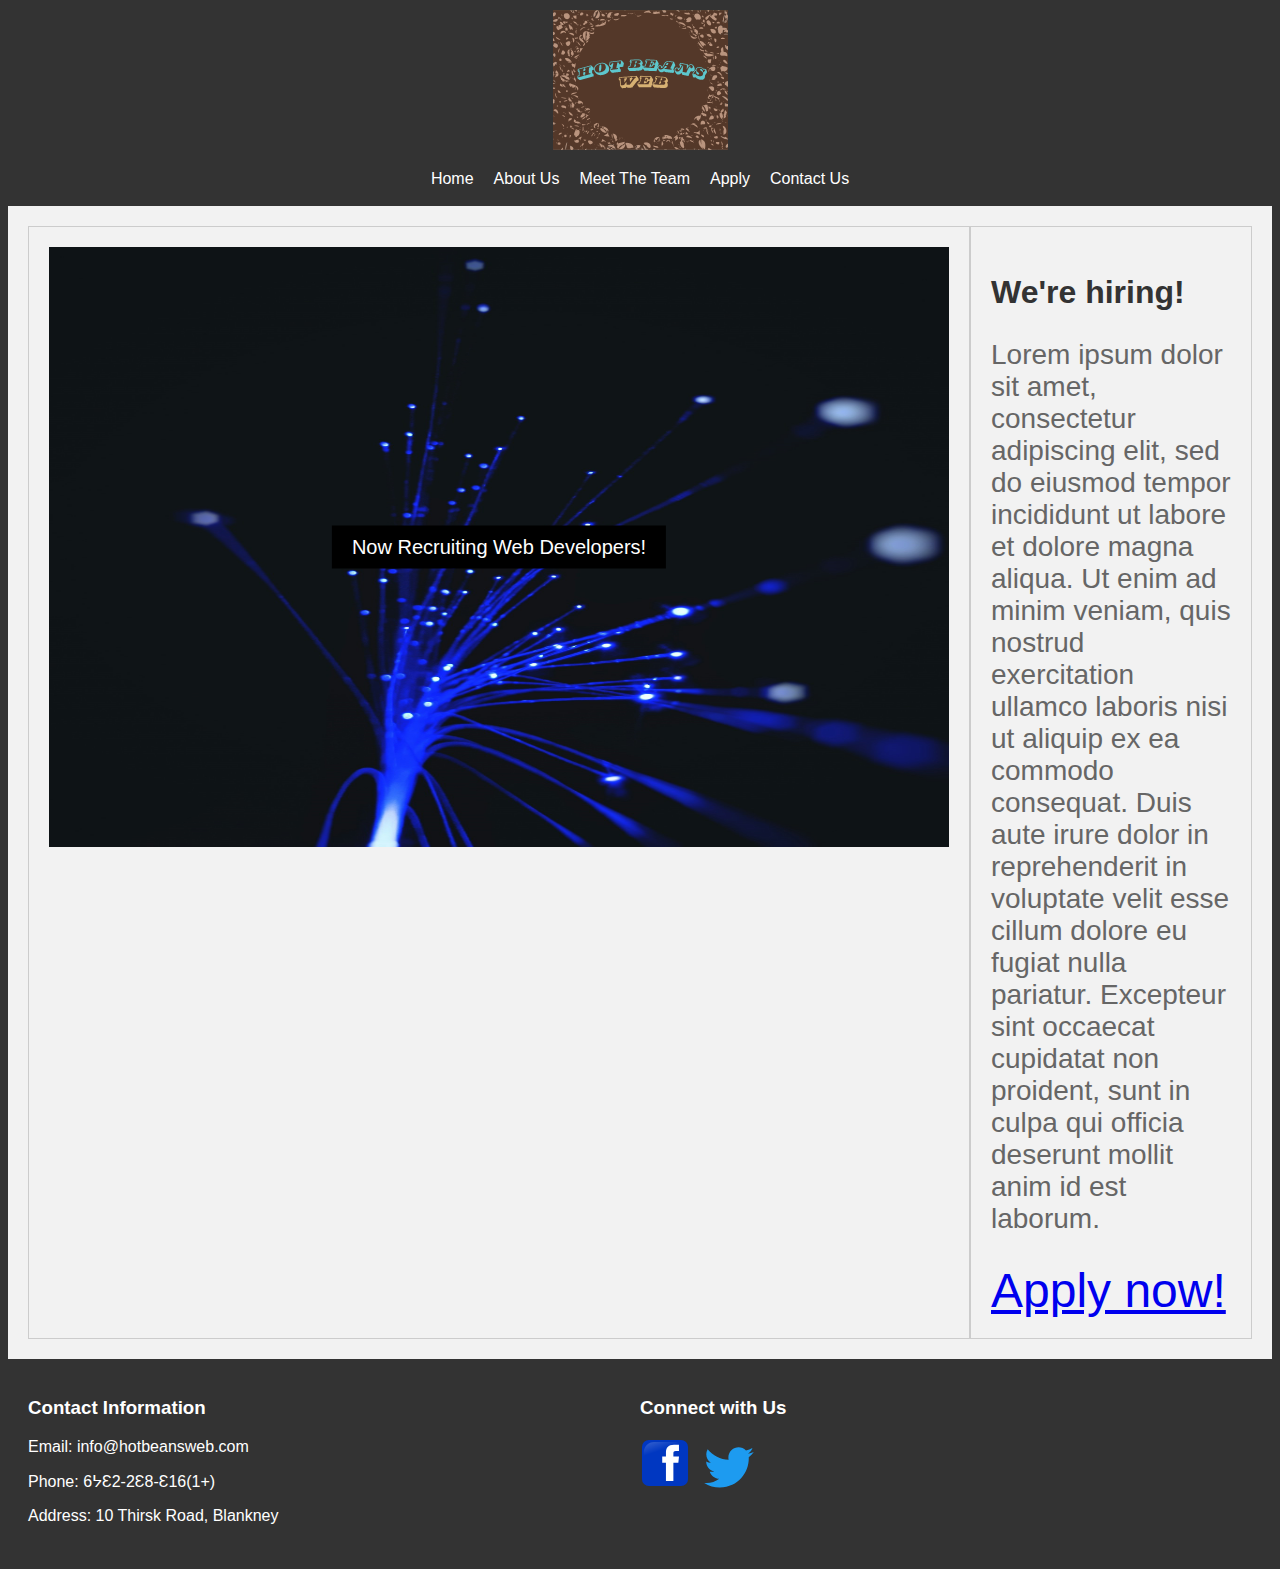
<file: index.html>
﻿<!DOCTYPE html> <!-- Declares to browsers that the website uses HTML5 -->
<html lang="en"> <!-- Declares in the metadata that the website is in English -->
<head> <!-- Starts website head -->
	<meta charset="UTF-8"> <!-- Declares in the metadata  -->
	<meta name="viewport" content="width=device-width, initial-scale=1.0"> <!-- Declares to browsers that they should render the page in their own screen's width -->
	<link rel="stylesheet" href="./stylesheet.css"/> <!-- Defines which CSS file the page uses -->
	<title>Hot Beans Web</title> <!-- Establishes tab title -->
  <link rel="icon" type="image/x-icon" href="Hotbeansweb.svg"> <!-- Establishes favicon -->
</head> <!-- Ends website head -->

<header> <!-- Starts page header -->
<div style="float: center;"> <!-- Begins division element, describes display style of element -->
<img src="Hotbeansweb.svg" 
alt="Company Logo" 
style="width: 175px; height: 140px;"> <!-- Inserts logo image, describes image fors screen readers, sets image dimensions -->
</div> <!-- Ends division element -->
    <nav> <!-- Starts navigation element -->
      <ul> <!-- Starts list -->
        <li><a href="index.html" onclick="checkPage('index.html')">Home</a></li> <!-- Creates a link to the "Home", calls on a script below to fire when clicked, titles the link "Home" -->
        <li><a href="about.html" onclick="checkPage('about.html')">About Us</a></li> <!-- Same as above, but "About Us" -->
        <li><a href="team.html" onclick="checkPage('team.html')">Meet The Team</a></li> <!-- Same as above, but "Meet The Team" -->
        <li><a href="apply.html" onclick="checkPage('apply.html')">Apply</a></li> <!-- Same as above, but "Apply" -->
		<li><a href="contact.html" onclick="checkPage('contact.html')">Contact Us</a></li> <!-- Same as above, but "Contact Us" -->
      </ul> <!-- Ends list -->
    </nav> <!-- Ends navigation element -->
	<!-- Below, Script that checks what page it is currently on, creates alert box if user is attempting to visit the same page they're currently on -->
<script> function checkPage(page) { if (window.location.href.endsWith(page)) { alert("You are already on this page."); event.preventDefault(); } } </script> 
  </header> <!-- Ends page header -->
  
  <body> <!-- Starts page body -->
  
  <main class="flex-container"> <!-- Creates a "main" content element with a containing class for the following code -->
    <section class="flex-item"> <!-- Creates a "section" element with a containing class for the following flexbox -->
      <div class="home-image-container"> <!-- Creates a division element for the following image inside flex container -->
            <img width="900" height="600" src="Network.jpg" alt="image of fiber optic cables lit up"> <!-- Sets image dimensions and inserts flavor image, describes image for screen readers -->
			<!-- Below, Creates a division element and containing class for text which overlays above flavor image, inserts text and ends division element -->
            <div class="home-overlay-text">Now Recruiting Web Developers!​</div> 
        </div> <!-- Ends "home-image-container" division element -->
    </section> <!-- Ends "flex-item" section element -->
    <section class="flex-item"> <!-- Starts another section element with the same containing class as the last one for styling consistency -->
      <h2>We're hiring!</h2> <!-- Creates a priority 2 heading in the flexbox -->
      <p>Lorem ipsum dolor sit amet, consectetur adipiscing elit, sed do eiusmod tempor incididunt ut labore et dolore magna aliqua. <!-- Begins paragraph containing lorem ipsum text -->
	  Ut enim ad minim veniam, quis nostrud exercitation ullamco laboris nisi ut aliquip ex ea commodo consequat. 
	  Duis aute irure dolor in reprehenderit in voluptate velit esse cillum dolore eu fugiat nulla pariatur. 
	  Excepteur sint occaecat cupidatat non proident, sunt in culpa qui officia deserunt mollit anim id est laborum.</p> <!-- Ends paragraph containing lorem ipsum text -->
      <a href="apply.html" onclick="checkPage('apply.html')">Apply now!</a> <!-- Creates a link to the "Apply" page using same code as for navigation bar with different link name -->
   </section> <!-- Ends "flex-item" section element -->
  </main> <!-- Ends "main" content element -->
  
  </body> <!-- Ends page body -->
  
  <footer> <!-- Starts page footer -->
    <div class="footer-content"> <!-- Creates a division element with containing class for following code -->
      <div class="footer-info"> <!-- Creates a division element with containing class for the contact information section of footer -->
        <h3>Contact Information</h3> <!-- Creates a priority 3 heading in footer -->
        <p>Email: info@hotbeansweb.com</p> <!-- Creates paragraph containing (fake) Email address of company -->
        <p>Phone: 6ᔭƐ2-2Ɛ8-Ɛ16(1+)</p> <!-- Creates paragraph containing (fake) Phone number of company -->
        <p>Address: 10 Thirsk Road, Blankney </p> <!-- Creates paragraph containing (fake) address of company -->
      </div> <!-- Ends "footer-content" division element -->
      <div class="social-media"> <!-- Starts division element with containing class for the social media icons in the footer -->
        <h3>Connect with Us</h3> <!-- Creates another priority 3 heading in the footer for style consistency -->
		<!--Below, Creates link to (fake) website facebook page with respective website icon, defines class for icons for styling consistency, defines icon width, describes icon for screen readers -->
        <a href="https://facebook.com/Hotbeansweb" class="social-icon"><img width =50 src="Facebook.svg" alt="Facebook"></a> 
        <a href="https://twitter.com/Hotbeansweb" class="social-icon"><img width=50 src="Twitter.svg" alt="Twitter"></a> <!-- Same as above, but for Twitter -->
      </div> <!-- Ends "social-media" division element -->
    </div> <!-- Ends "footer-content" division element -->
  </footer> <!-- Ends page footer -->
</file>
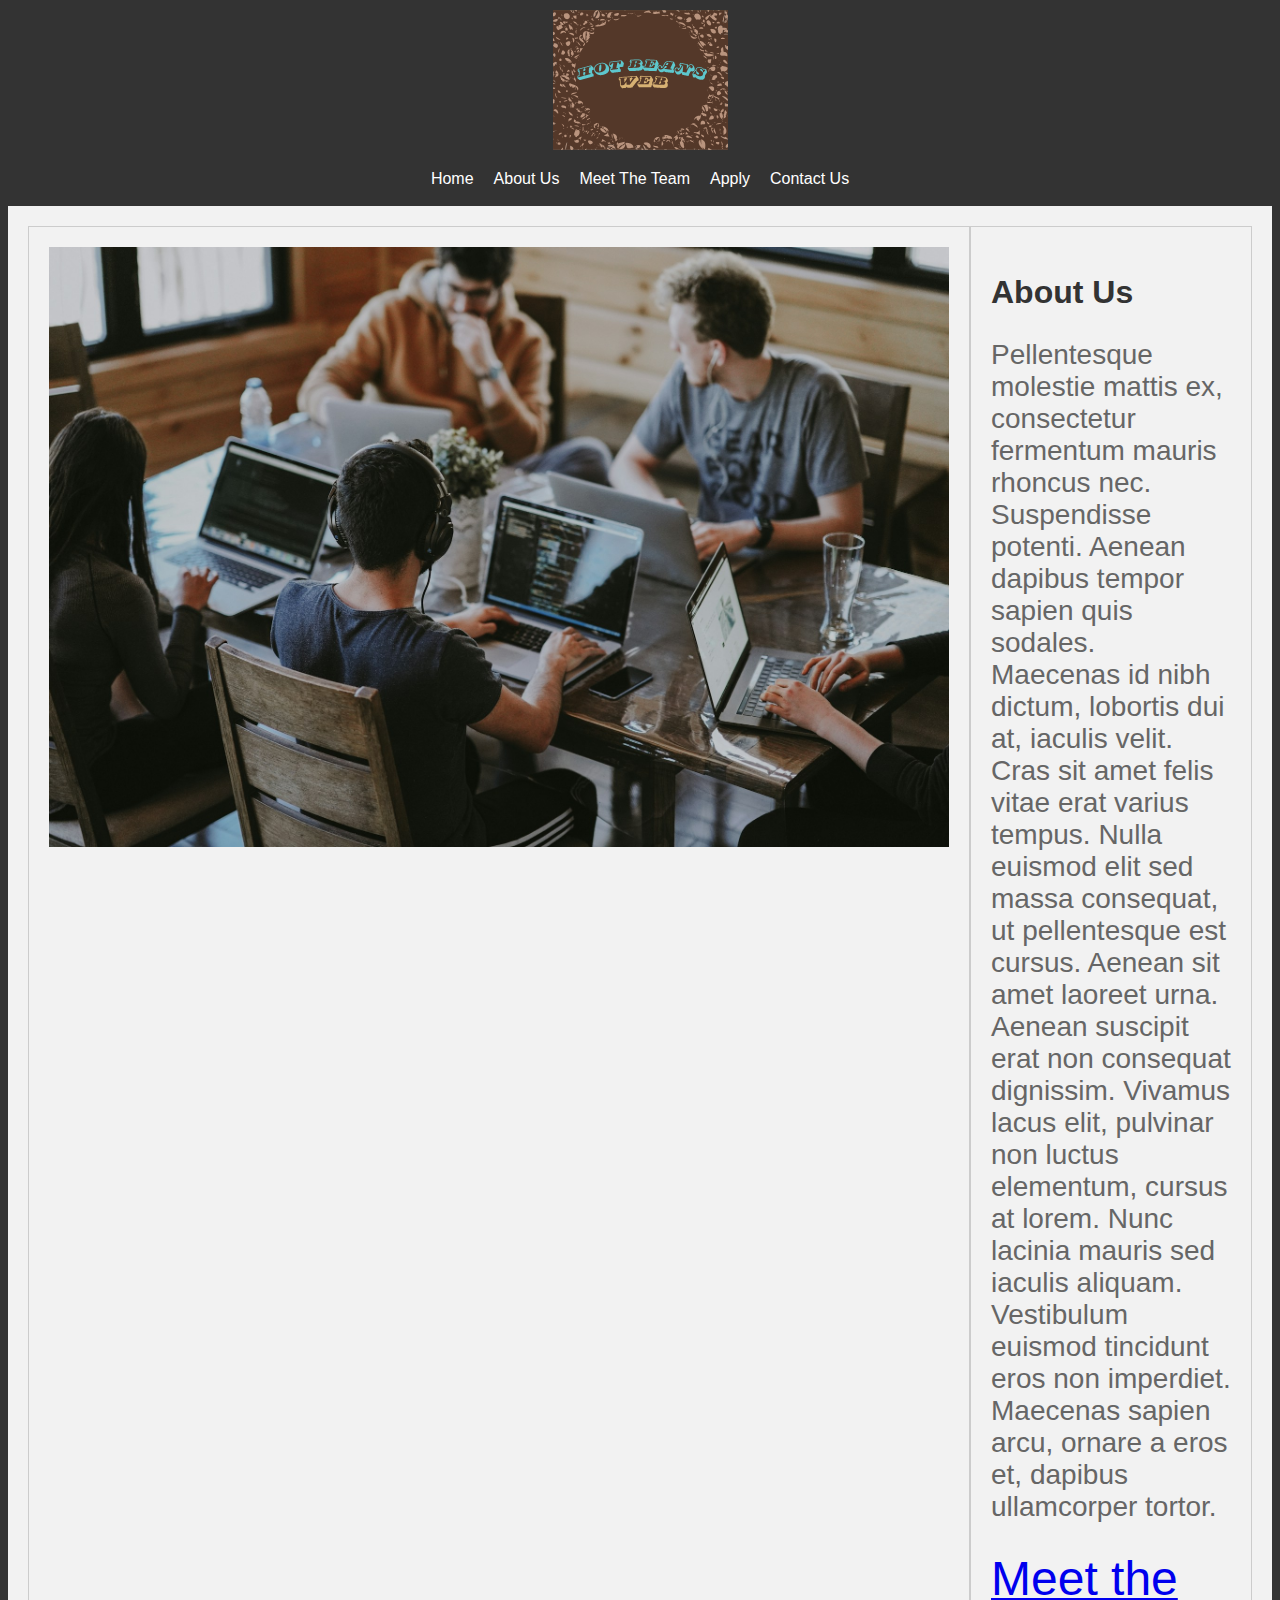
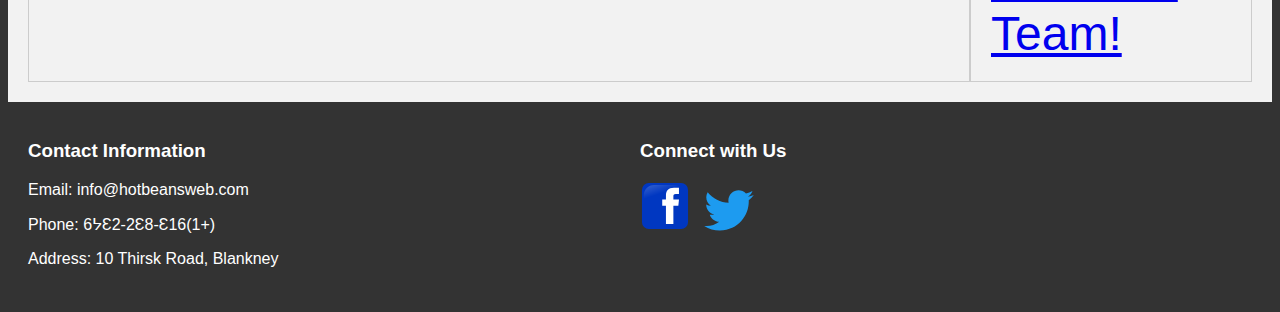
<file: about.html>
﻿<!DOCTYPE html>
<html lang="en">
<head>
	<meta charset="UTF-8">
	<meta name="viewport" content="width=device-width, initial-scale=1.0">
	<link rel="stylesheet" href="./stylesheet.css"/>
	<title>Hot Beans Web</title>
  <link rel="icon" type="image/x-icon" href="Hotbeansweb.svg">
</head>

<header>

<div style="float: center;"> 
<img src="Hotbeansweb.svg" 
alt="Company Logo" 
style="width: 175px; height: 140px;"> 
</div>
    <nav>
      <ul>
        <li><a href="index.html" onclick="checkPage('index.html')">Home</a></li>
        <li><a href="about.html" onclick="checkPage('about.html')">About Us</a></li>
        <li><a href="team.html" onclick="checkPage('team.html')">Meet The Team</a></li>
        <li><a href="apply.html" onclick="checkPage('apply.html')">Apply</a></li>
		<li><a href="contact.html" onclick="checkPage('contact.html')">Contact Us</a></li>
      </ul>
    </nav>
<script> function checkPage(page) { if (window.location.href.endsWith(page)) { alert("You are already on this page."); event.preventDefault(); } } </script> 
  </header>
  
  <body>
  
  <main class="flex-container">
    <section class="flex-item">
      <div class="home-image-container">
            <img width="900" height="600" src="Working.jpg" alt="image of several people working at laptops on a table">
            
        </div>
    </section>
    <section class="flex-item">
      <h2>About Us</h2>
      <p>Pellentesque molestie mattis ex, consectetur fermentum mauris rhoncus nec. Suspendisse potenti. Aenean dapibus tempor sapien quis sodales. Maecenas id nibh dictum, lobortis dui at, iaculis velit. Cras sit amet felis vitae erat varius tempus. Nulla euismod elit sed massa consequat, ut pellentesque est cursus. Aenean sit amet laoreet urna. Aenean suscipit erat non consequat dignissim. Vivamus lacus elit, pulvinar non luctus elementum, cursus at lorem. Nunc lacinia mauris sed iaculis aliquam. Vestibulum euismod tincidunt eros non imperdiet. Maecenas sapien arcu, ornare a eros et, dapibus ullamcorper tortor.</p>
      <a href="team.html" onclick="checkPage('apply.html')">Meet the Team!</a>
   </section>
  </main>
  
  </body>
  
  <footer>
    <div class="footer-content">
      <div class="footer-info">
        <h3>Contact Information</h3>
        <p>Email: info@hotbeansweb.com</p>
        <p>Phone: 6ᔭƐ2-2Ɛ8-Ɛ16(1+)</p>
        <p>Address: 10 Thirsk Road, Blankney </p>
      </div>
      <div class="social-media">
        <h3>Connect with Us</h3>
        <a href="https://facebook.com/Hotbeansweb" class="social-icon"><img width =50 src="Facebook.svg" alt="Facebook"></a>
        <a href="https://twitter.com/Hotbeansweb" class="social-icon"><img width=50 src="Twitter.svg" alt="Twitter"></a>
      </div>
    </div>
  </footer>
</file>
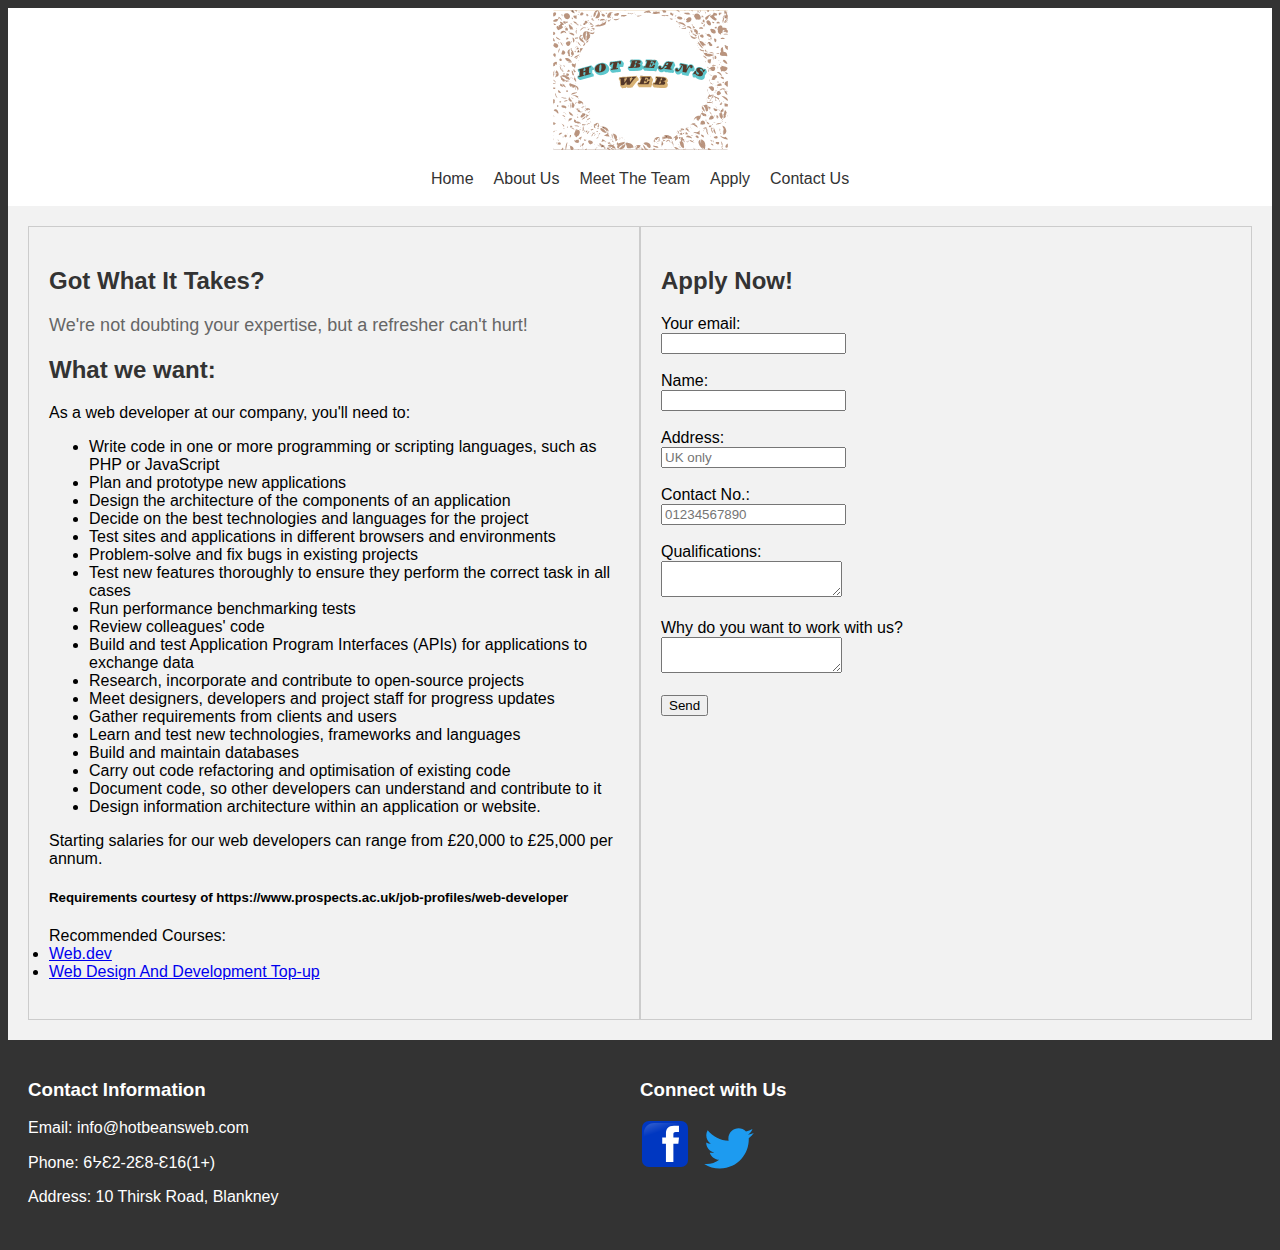
<file: apply.html>
﻿<!DOCTYPE html>
<html lang="en">
<head>
	<meta charset="UTF-8">
	<meta name="viewport" content="width=device-width, initial-scale=1.0">
	<link rel="stylesheet" href="./applystylesheet.css"/>
	<title>Hot Beans Web</title>
  <link rel="icon" type="image/x-icon" href="Hotbeansweb2.svg">
</head>

<header>

<div class="logo-container" style="float: center;"> 
<img src="Hotbeansweb2.svg" alt="Company Logo" style="width: 175px; height: 140px;"
</div>
    <nav>
      <ul>
        <li><a href="index.html" onclick="checkPage('index.html')">Home</a></li>
        <li><a href="about.html" onclick="checkPage('about.html')">About Us</a></li>
        <li><a href="team.html" onclick="checkPage('team.html')">Meet The Team</a></li>
        <li><a href="apply.html" onclick="checkPage('apply.html')">Apply</a></li>
		<li><a href="contact.html" onclick="checkPage('contact.html')">Contact Us</a></li>
      </ul>
    </nav>
<script> function checkPage(page) { if (window.location.href.endsWith(page)) { alert("You are already on this page."); event.preventDefault(); } } </script> 
  </header>
  
  <body>
  
  <main class="flex-container">
    <section class="flex-item">
      <div class="lastbox">
            <h2> Got What It Takes? </h2>
            <p> We're not doubting your expertise, but a refresher can't hurt! <br>
			<h2> What we want: </h2>
As a web developer at our company, you'll need to: <br>

<ul><li>Write code in one or more programming or scripting languages, such as PHP or JavaScript <br>
<li>Plan and prototype new applications <br>
<li>Design the architecture of the components of an application <br>
<li>Decide on the best technologies and languages for the project <br>
<li>Test sites and applications in different browsers and environments <br>
<li>Problem-solve and fix bugs in existing projects <br>
<li>Test new features thoroughly to ensure they perform the correct task in all cases <br>
<li>Run performance benchmarking tests <br>
<li>Review colleagues' code <br>
<li>Build and test Application Program Interfaces (APIs) for applications to exchange data <br>
<li>Research, incorporate and contribute to open-source projects <br>
<li>Meet designers, developers and project staff for progress updates <br>
<li>Gather requirements from clients and users <br>
<li>Learn and test new technologies, frameworks and languages <br>
<li>Build and maintain databases <br>
<li>Carry out code refactoring and optimisation of existing code <br>
<li>Document code, so other developers can understand and contribute to it <br>
<li>Design information architecture within an application or website. </ul></li>
Starting salaries for our web developers can range from £20,000 to £25,000 per annum. </p>
			<h5>Requirements courtesy of https://www.prospects.ac.uk/job-profiles/web-developer</h5>
			Recommended Courses: <br>
        <li><a href="https://web.dev/learn" ">Web.dev</a></li>
        <li><a href="https://digital.ucas.com/coursedisplay/courses/424d093a-dd0a-4ae6-bfaf-6697145599d1" ">Web Design And Development Top-up</a></li>
		</p>
        </div>
    </section>
    <section class="flex-item">
      <h2>Apply Now!</h2>
	  <form
  action="https://formspree.io/f/xwkganpl" onsubmit="return validateForm()"
  method="POST"
>
<script> function validateForm() {
  let x = document.forms["myForm"]["fname"].value;
  if (x == "") {
    alert("Name must be filled out");
event.preventDefault();
    return false;
  }
}</script>
  <label>
  
    Your email:<br>
    <input type="email" name="Email">
  </label>
  <br>
  <br>
  <label>
    Name:<br>
    <input type="text" name="Name">
  </label>
  <br>
  <br>
  <!-- your other form fields go here -->
  <label>
    Address:<br>
    <input type="text" id="address" name="Address" placeholder="UK only">
  </label>
  <br>
  <br>
  <label>
    Contact No.:<br>
    <input type="tel" id="phone" name="Contact No." placeholder="01234567890" pattern="[0-9]{3}-[0-9]{2}-[0-9]{3}">
  </label>
  <br>
  <br>
  <label>
    Qualifications:<br>
    <textarea name="Qualifications"></textarea>
  </label>
  <br>
  <br>
  <label>
    Why do you want to work with us?<br>
    <textarea name="Why do you want to work with us?"></textarea>
  </label>
  <br>
  <br>
  <button type="submit" value="Submit">Send</button>
</form>
   </section>
  </main>
  
  </body>
  
  <footer>
    <div class="footer-content">
      <div class="footer-info">
        <h3>Contact Information</h3>
        <p>Email: info@hotbeansweb.com</p>
        <p>Phone: 6ᔭƐ2-2Ɛ8-Ɛ16(1+)</p>
        <p>Address: 10 Thirsk Road, Blankney </p>
      </div>
      <div class="social-media">
        <h3>Connect with Us</h3>
        <a href="https://facebook.com/Hotbeansweb" class="social-icon"><img width =50 src="Facebook.svg" alt="Facebook"></a>
        <a href="https://twitter.com/Hotbeansweb" class="social-icon"><img width=50 src="Twitter.svg" alt="Twitter"></a>
      </div>
    </div>
  </footer>
</file>
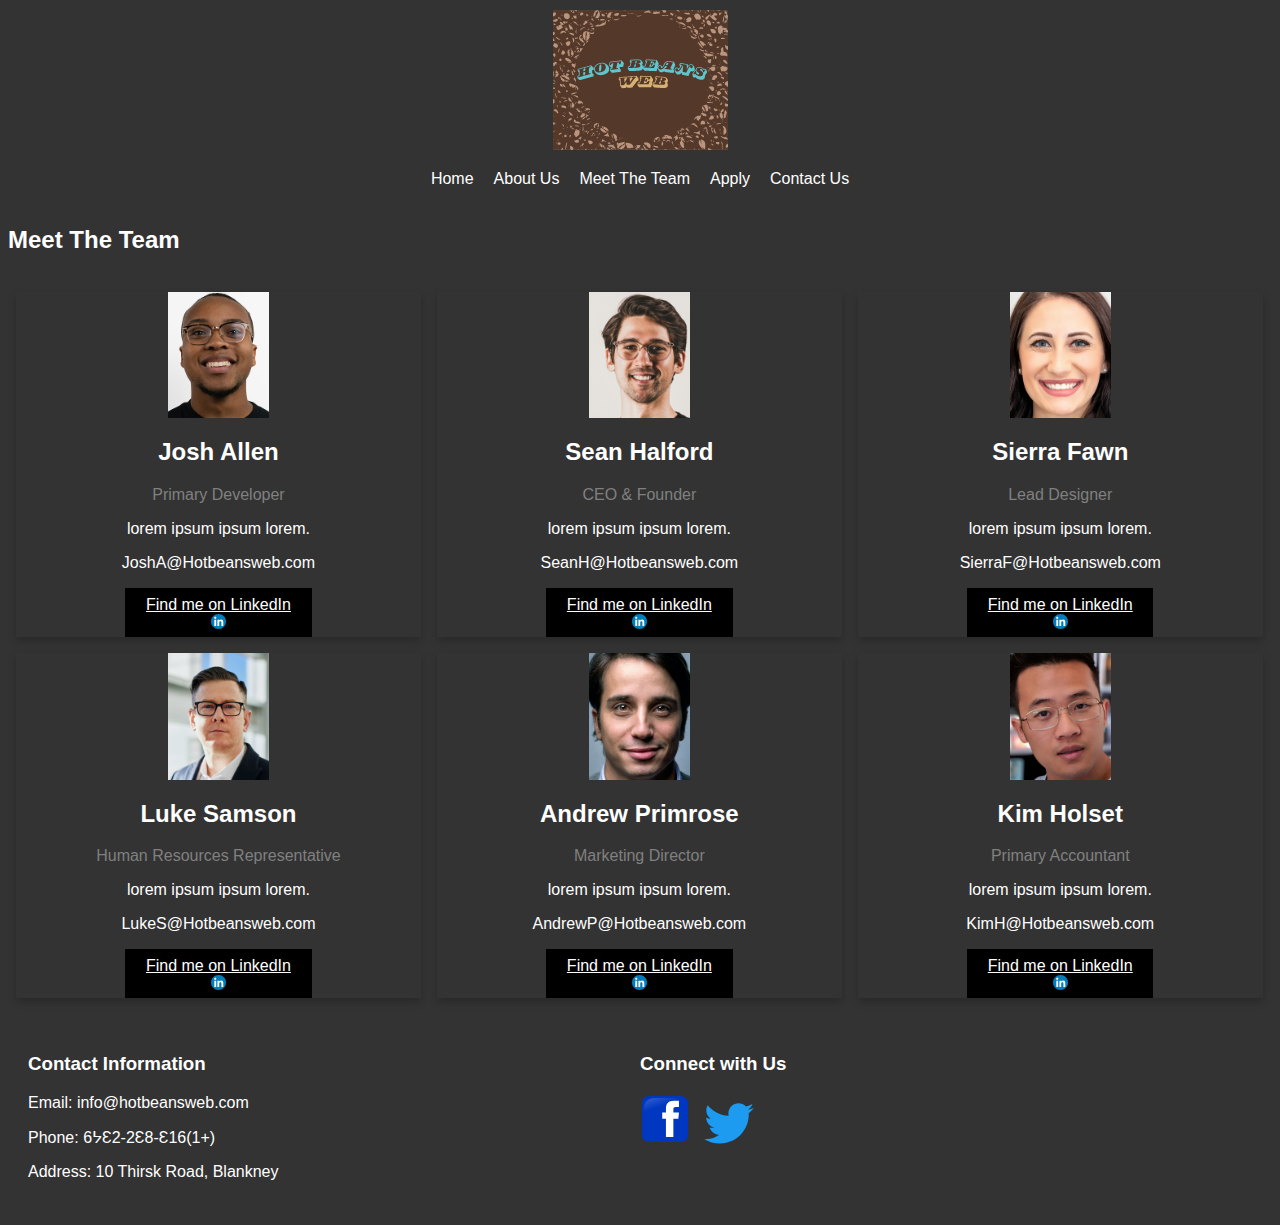
<file: team.html>
﻿<!DOCTYPE html>
<html lang="en">
<head>
	<meta charset="UTF-8">
	<meta name="viewport" content="width=device-width, initial-scale=1.0">
	<link rel="stylesheet" href="./teamstylesheet.css"/>
	<title>Hot Beans Web</title>
  <link rel="icon" type="image/x-icon" href="Hotbeansweb.svg">
</head>

<header>

<div style="float: center;"> 
<img src="Hotbeansweb.svg" 
alt="Company Logo" 
style="width: 175px; height: 140px;">
</div>
    <nav>
      <ul>
        <li><a href="index.html" onclick="checkPage('index.html')">Home</a></li>
        <li><a href="about.html" onclick="checkPage('about.html')">About Us</a></li>
        <li><a href="team.html" onclick="checkPage('team.html')">Meet The Team</a></li>
        <li><a href="apply.html" onclick="checkPage('apply.html')">Apply</a></li>
		<li><a href="contact.html" onclick="checkPage('contact.html')">Contact Us</a></li>
      </ul>
    </nav>
<script> function checkPage(page) { if (window.location.href.endsWith(page)) { alert("You are already on this page."); event.preventDefault(); } } </script> 
  </header>
  

</style>
</head>
<body>

<h2>Meet The Team</h2>
<br>

<div class="row">
  <div class="column">
    <div class="card">
      <img src="Headshot1.png" alt="Josh" style="width:25%">
      <div class="container">
        <h2>Josh Allen</h2>
        <p class="title">Primary Developer</p>
        <p>lorem ipsum ipsum lorem.</p>
        <p>JoshA@Hotbeansweb.com</p>
		<!-- Below, creates a link with the containing class "button" for thebutton which will redirect user to team member linkedin page, inserts text, defines image width, inserts image, describes image -->
         <a href="https://www.linkedin.com/in/example-company-243053113?trk=people-guest_people_search-card" class="button">Find me on LinkedIn<img width =15 src="Linkedin.svg" alt="LinkedIn"></a></a>
      </div>
    </div>
  </div>

  <div class="column">
    <div class="card">
      <img src="Headshot2.png" alt="Sean" style="width:25%">
      <div class="container">
        <h2>Sean Halford</h2>
        <p class="title">CEO & Founder</p>
        <p>lorem ipsum ipsum lorem.</p>
        <p>SeanH@Hotbeansweb.com</p>
        <a href="https://www.linkedin.com/in/example-company-243053113?trk=people-guest_people_search-card" class="button">Find me on LinkedIn<img width =15 src="Linkedin.svg" alt="LinkedIn"></a></a>
      </div>
    </div>
  </div>
  
  <div class="column">
    <div class="card">
      <img src="Headshot3.jpg" alt="Sierra" style="width:25%">
      <div class="container">
        <h2>Sierra Fawn</h2>
        <p class="title">Lead Designer</p>
        <p>lorem ipsum ipsum lorem.</p>
        <p>SierraF@Hotbeansweb.com</p>
               <a href="https://www.linkedin.com/in/example-company-243053113?trk=people-guest_people_search-card" class="button">Find me on LinkedIn<img width =15 src="Linkedin.svg" alt="LinkedIn"></a></a>
      </div>
    </div>
  </div>
</div>

<div class="row">
  <div class="column">
    <div class="card">
      <img src="Headshot4.jpg" alt="Luke" style="width:25%">
      <div class="container">
        <h2>Luke Samson</h2>
        <p class="title">Human Resources Representative</p>
        <p>lorem ipsum ipsum lorem.</p>
        <p>LukeS@Hotbeansweb.com</p>
        <a href="https://www.linkedin.com/in/example-company-243053113?trk=people-guest_people_search-card" class="button">Find me on LinkedIn<img width =15 src="Linkedin.svg" alt="LinkedIn"></a></a>
      </div>
    </div>
  </div>

  <div class="column">
    <div class="card">
      <img src="Headshot5.png" alt="Andrew" style="width:25%">
      <div class="container">
        <h2>Andrew Primrose</h2>
        <p class="title">Marketing Director</p>
        <p>lorem ipsum ipsum lorem.</p>
        <p>AndrewP@Hotbeansweb.com</p>
           <a href="https://www.linkedin.com/in/example-company-243053113?trk=people-guest_people_search-card" class="button">Find me on LinkedIn<img width =15 src="Linkedin.svg" alt="LinkedIn"></a></a>
      </div>
    </div>
  </div>
  
  <div class="column">
    <div class="card">
      <img src="Headshot6.jpg" alt="Kim" style="width:25%">
      <div class="container">
        <h2>Kim Holset</h2>
        <p class="title">Primary Accountant</p>
        <p>lorem ipsum ipsum lorem.</p>
        <p>KimH@Hotbeansweb.com</p>
            <a href="https://www.linkedin.com/in/example-company-243053113?trk=people-guest_people_search-card" class="button">Find me on LinkedIn<img width =15 src="Linkedin.svg" alt="LinkedIn"></a></a>
      </div>
    </div>
  </div>
</div>

</body>
  
  <footer>
    <div class="footer-content">
      <div class="footer-info">
        <h3>Contact Information</h3>
        <p>Email: info@hotbeansweb.com</p>
        <p>Phone: 6ᔭƐ2-2Ɛ8-Ɛ16(1+)</p>
        <p>Address: 10 Thirsk Road, Blankney </p>
      </div>
      <div class="social-media">
        <h3>Connect with Us</h3>
        <a href="https://facebook.com/Hotbeansweb" class="social-icon"><img width =50 src="Facebook.svg" alt="Facebook"></a>
        <a href="https://twitter.com/Hotbeansweb" class="social-icon"><img width=50 src="Twitter.svg" alt="Twitter"></a>
      </div>
    </div>
  </footer>
</file>
<file: stylesheet.css>
header {
  background-color: #333;
  color: #fff;
  text-align: center;
  padding: 2px;
}

nav ul {
  list-style: none;
  padding: 0;
  display: flex;
  justify-content: center;
}
nav li {
  margin: 0 10px;
}

nav a {
  text-decoration: none;
  color: #fff;
}

.flex-container {
  display: flex;
  justify-content: space-between;
  background-color: #f2f2f2;
  padding: 20px;
}
html {
  box-sizing: border-box;
}

*, *:before, *:after {
  box-sizing: inherit;
  font-family: helvetica;
}

.column {
  float: left;
  width: 33.3%;
  margin-bottom: 16px;
  padding: 0 8px;
}

@media screen and (max-width: 650px) {
  .column {
    width: 100%;
    display: block;
  }
}

.card {
  box-shadow: 0 4px 8px 0 rgba(0, 0, 0, 0.2);
}

.container {
  padding: 0 16px;
}

.container::after, .row::after {
  content: "";
  clear: both;
  display: table;
}

.title {
  color: grey;
}

.button {
  border: none;
  outline: 0;
  display: inline-block;
  padding: 8px;
  color: white;
  background-color: #000;
  text-align: center;
  cursor: pointer;
  width: 100%;
}

.button:hover {
  background-color: #555;
}
/* Style each flex item (section) */
.flex-item {
  flex: 1;
  padding: 20px;
  border: 1px solid #ccc;
  box-sizing: border-box;
}

/* Style the heading and paragraph inside each section */
.flex-item h2 {
  color: #333;
  font-size: 32px;
}

.flex-item p {
  color: #666;
  font-family: Helvetica;
  font-size: 28px;
}
.flex-item a {
	font-size: 48px;
}

.home-image-container {
  position: relative;
  display: inline-block;
}

.home-image-container img {
  display: block;

}
.home-overlay-text {
  position: absolute;
  top: 50%; 
  left: 50%; 
  transform: translate(-50%, -50%); 
  background-color: #000000; 
  color: #fff; 
  padding: 10px 20px; 
  font-size: 20px; 
  text-align: center;
}




footer {
  background-color: #333;
  color: #fff;
  padding: 20px;
}

.footer-content {
  display: flex;
  justify-content: space-between;
}

.footer-info,
.social-media {
  flex: 1;
}

.social-icon {
  margin-right: 10px;
}

html {background-color: #333;}
</file>
<file: applystylesheet.css>
header {
  background-color: #fff;
  color: #fff;
  text-align: center;
  padding: 2px;
}

nav ul {
  list-style: none;
  padding: 0;
  display: flex;
  justify-content: center;
}
nav li {
  margin: 0 10px;
}

nav a {
  text-decoration: none;
  color: #333;
}

.flex-container {
  display: flex;
  justify-content: space-between;
  background-color: #f2f2f2;
  padding: 20px;
}
html {
  box-sizing: border-box;
}

*, *:before, *:after {
  box-sizing: inherit;
  font-family: helvetica;
}

.column {
  float: left;
  width: 33.3%;
  margin-bottom: 16px;
  padding: 0 8px;
}

@media screen and (max-width: 650px) {
  .column {
    width: 100%;
    display: block;
  }
}

.card {
  box-shadow: 0 4px 8px 0 rgba(0, 0, 0, 0.2);
}

.container {
  padding: 0 16px;
}

.container::after, .row::after {
  content: "";
  clear: both;
  display: table;
}

.title {
  color: grey;
}

.button {
  border: none;
  outline: 0;
  display: inline-block;
  padding: 8px;
  color: white;
  background-color: #000;
  text-align: center;
  cursor: pointer;
  width: 100%;
}

.button:hover {
  background-color: #555;
}
/* Style each flex item (section) */
.flex-item {
  flex: 1;
  padding: 20px;
  border: 1px solid #ccc;
  box-sizing: border-box;
}

/* Style the heading and paragraph inside each section */
.flex-item h2 {
  color: #333;
  font-size: 24px;
}

.flex-item p {
  color: #666;
  font-family: Helvetica;
  font-size: 18px;
}
.flex-item a {
	font-size: 16px;
}

.home-image-container {
  position: relative;
  display: inline-block;
}

.home-image-container img {
  display: block;

}
.home-overlay-text {
  position: absolute;
  top: 50%; 
  left: 50%; 
  transform: translate(-50%, -50%); 
  background-color: #000000; 
  color: #fff; 
  padding: 10px 20px; 
  font-size: 20px; 
  text-align: center;
}




footer {
  background-color: #333;
  color: #fff;
  padding: 20px;
}

.footer-content {
  display: flex;
  justify-content: space-between;
}

.footer-info,
.social-media {
  flex: 1;
}

.social-icon {
  margin-right: 10px;
}

html {background-color: #333;}
</file>
<file: teamstylesheet.css>
*{
	font-family: Helvetica;
	color: white;
}
header {
  background-color: #333;
  color: #fff;
  text-align: center;
  padding: 2px;
}

nav ul {
  list-style: none;
  padding: 0;
  display: flex;
  justify-content: center;
}
nav li {
  margin: 0 10px;
}

nav a {
  text-decoration: none;
  color: #fff;
}

.flex-container {
  display: flex;
  justify-content: space-between;
  background-color: #f2f2f2;
  padding: 20px;
}
html {
  box-sizing: border-box;
}

*, *:before, *:after {
  box-sizing: inherit;
}

.column {
  float: left;
  width: 33.3%;
  margin-bottom: 16px;
  padding: 0 8px;
}

.column img { display: block; /* Ensures the image is treated as a block element */ margin-left: auto; /* Set left margin to auto */ margin-right: auto; /* Set right margin to auto */ }

.column { text-align: center; /* Center align the content within each column */ }


@media screen and (max-width: 650px) {
  .column {
    width: 100%;
    display: block;
  }
}

.card {
  box-shadow: 0 4px 8px 0 rgba(0, 0, 0, 0.2);
}

.container {
  padding: 0 16px;
}

.container::after, .row::after {
  content: "";
  clear: both;
  display: table;
}

.title {
  color: grey;
}

.button {
  border: none;
  outline: 0;
  display: inline-block;
  padding: 8px;
  color: white;
  background-color: #000;
  text-align: center;
  cursor: pointer;
  width: 50%;
}
/* Changes button colour when cursor hovers over */
.button:hover {
  background-color: #555;
}

.flex-item {
  flex: 1;
  padding: 20px;
  border: 1px solid #ccc;
  box-sizing: border-box;
}

.flex-item h2 {
  color: #333;
  font-size: 28px;
}

.flex-item p {
  color: #666;
  font-family: Helvetica;
  font-size: 32px;
}
.flex-item a {
	font-size: 48px;
}

.home-image-container {
  position: relative;
  display: inline-block;
}

.home-image-container img {
  display: block;

}
.home-overlay-text {
  position: absolute;
  top: 50%; 
  left: 50%; 
  transform: translate(-50%, -50%); 
  background-color: #000000; 
  color: #fff; 
  padding: 10px 20px; 
  font-size: 20px; 
  text-align: center;
}

footer {
  background-color: #333;
  color: #fff;
  padding: 20px;
}

.footer-content {
  display: flex;
  justify-content: space-between;
}

.footer-info,
.social-media {
  flex: 1;
}

.social-icon {
  margin-right: 10px;
}

html {background-color: #333;}
</file>
